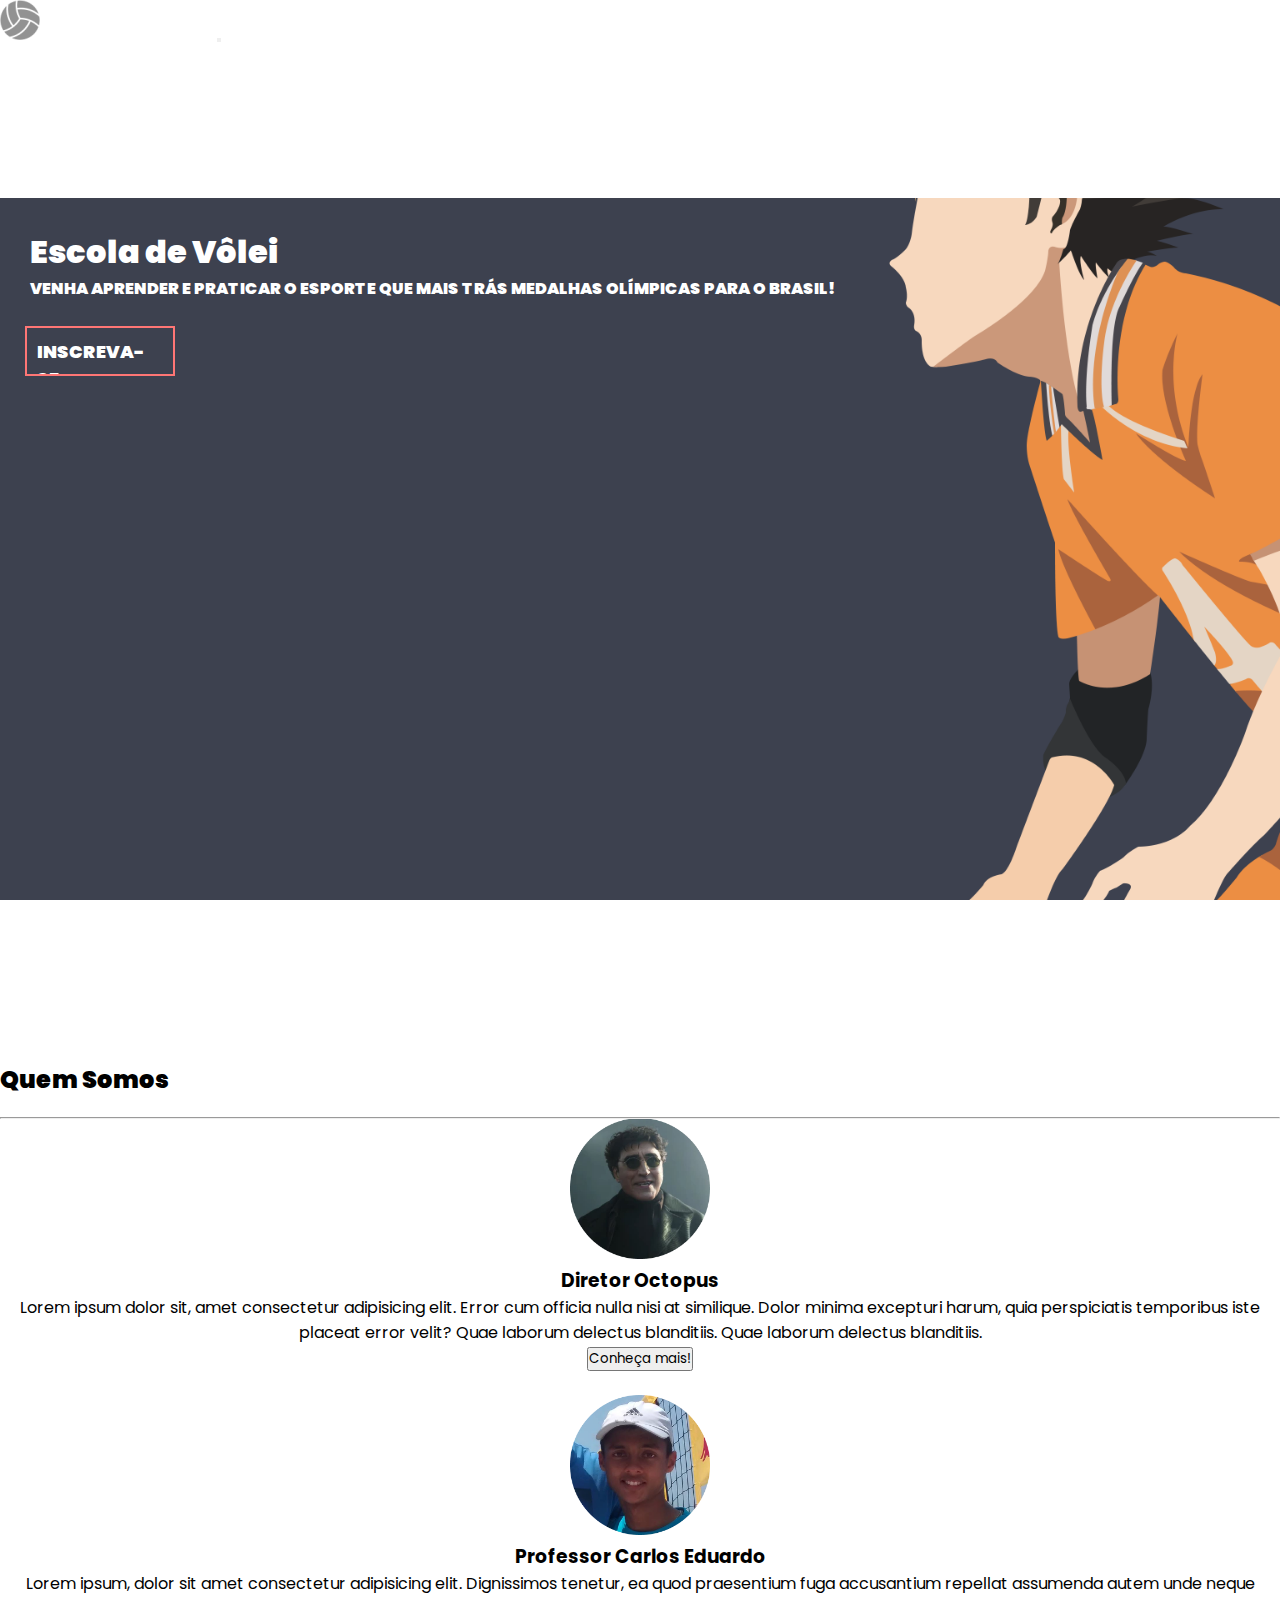
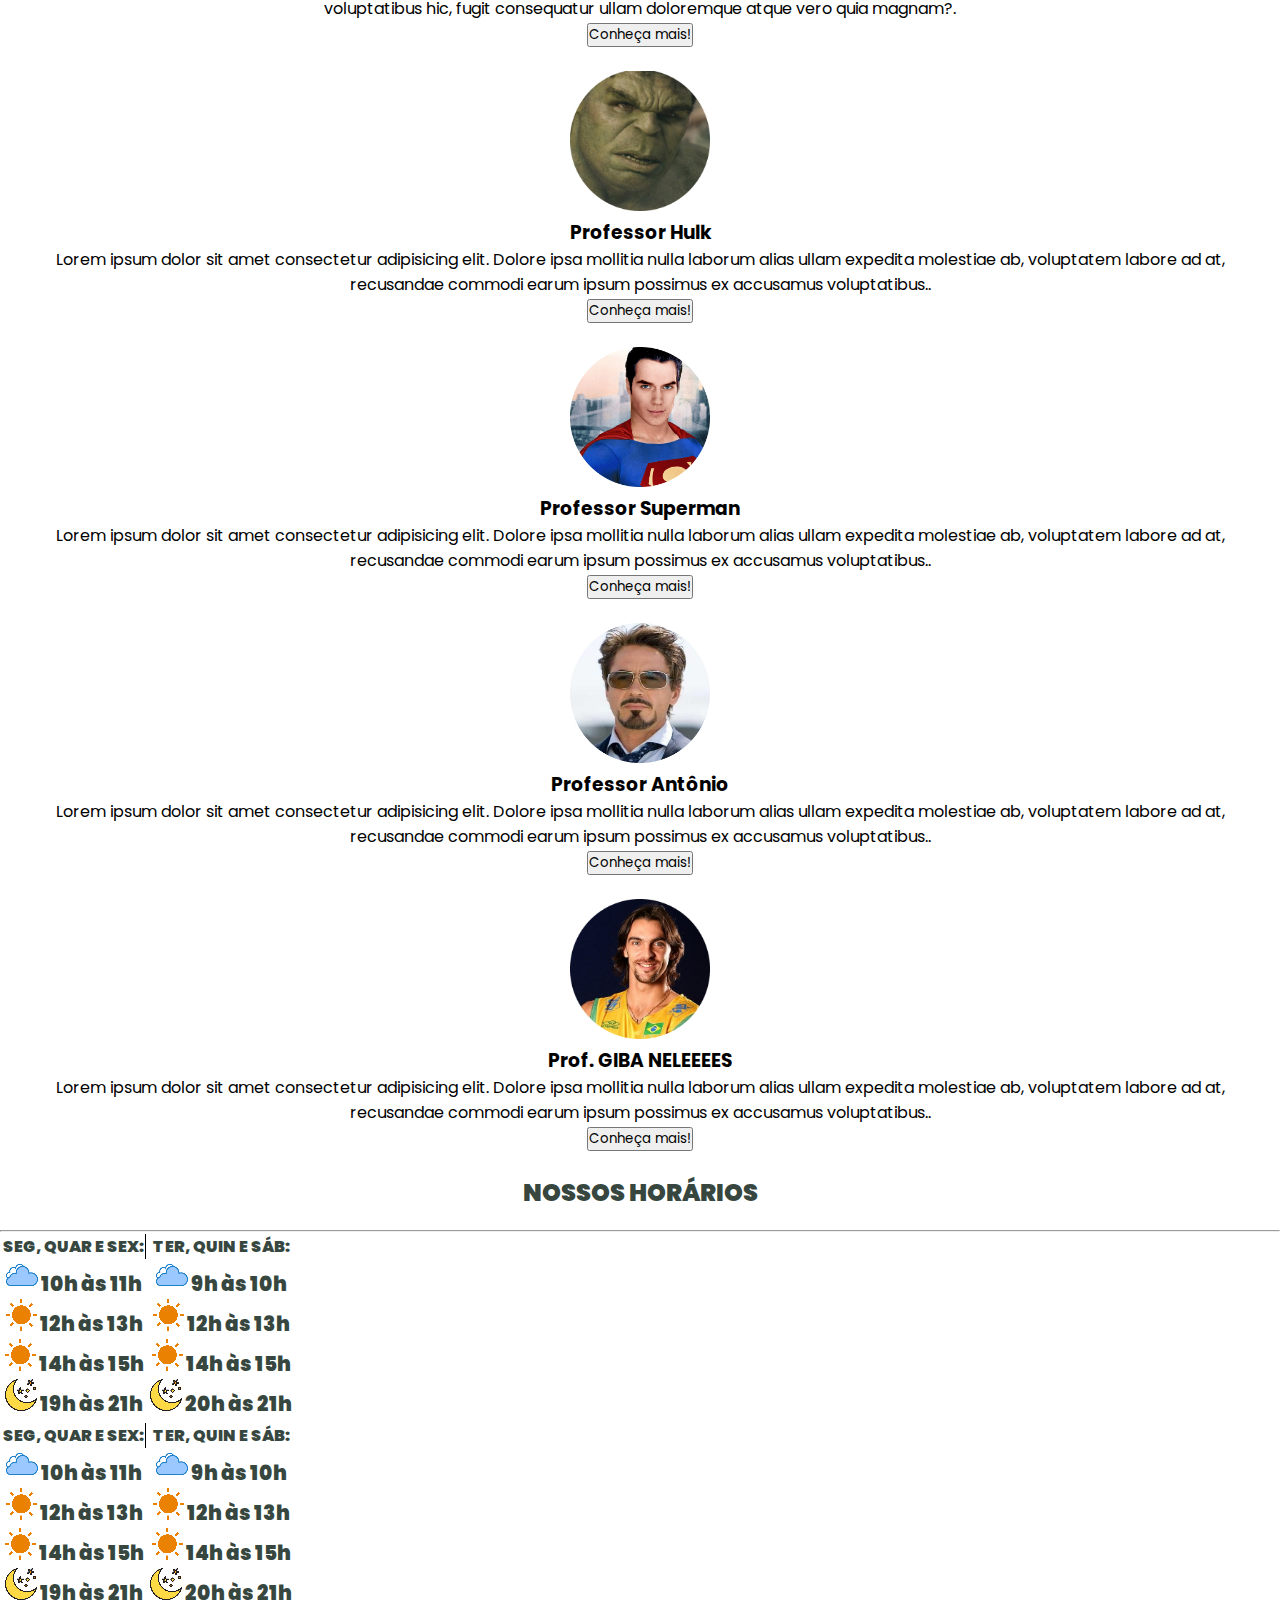
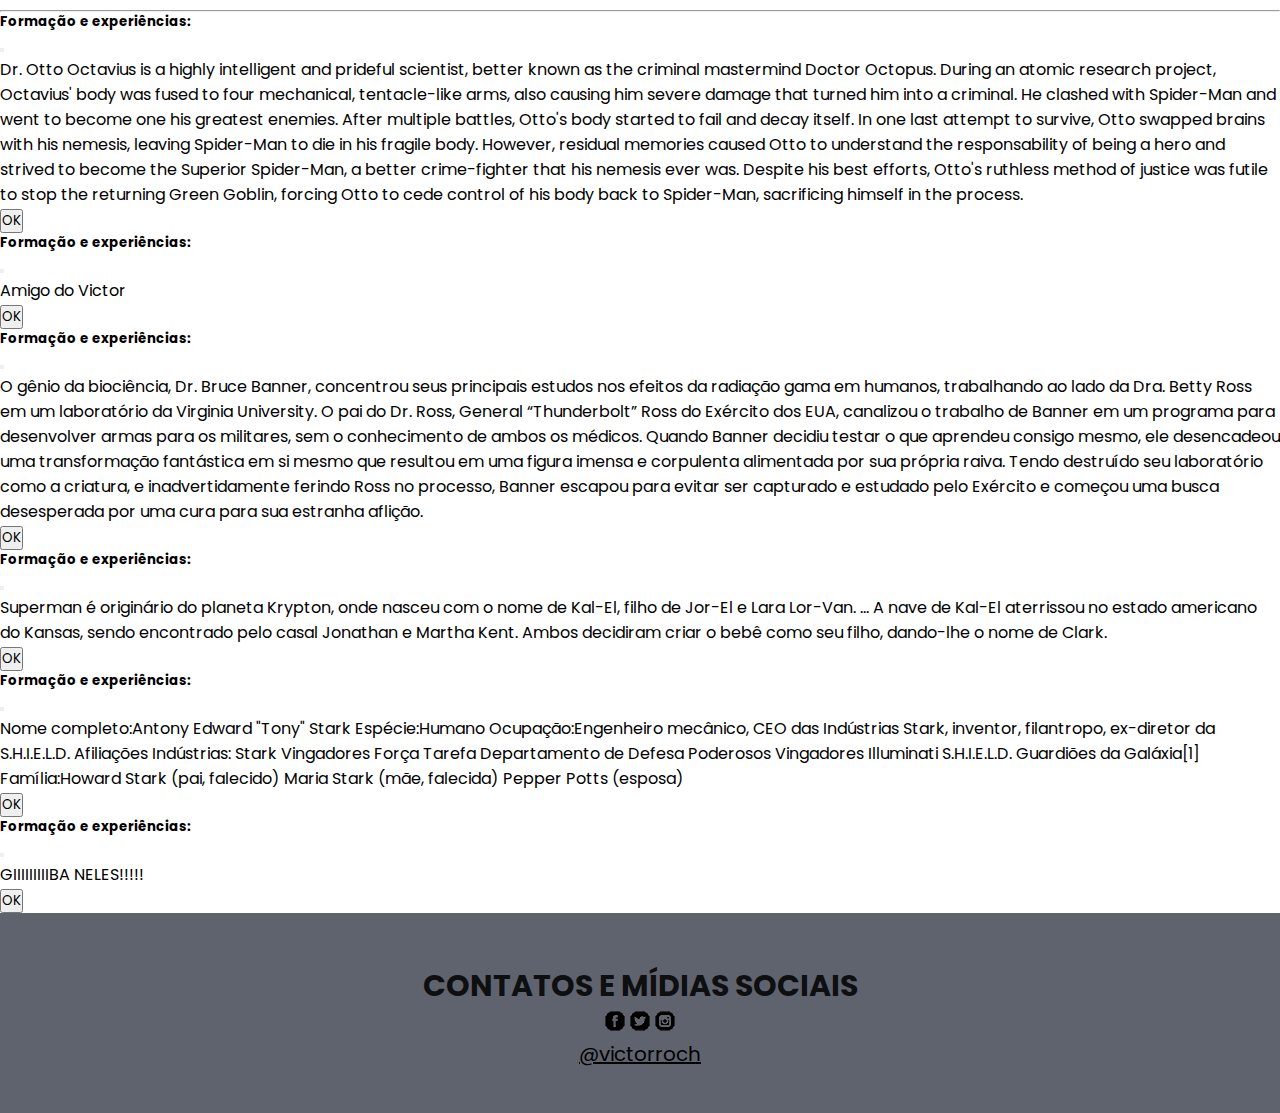
<file: index.html>
<!DOCTYPE html>
<html lang="pt-br">

<head>
  <meta charset="UTF-8">
  <meta http-equiv="X-UA-Compatible" content="IE=edge">
  <meta name="viewport" content="width=device-width, initial-scale=1.0">
  <title>Início | Escola de Vôlei</title>
  <link rel="shortcut icon" href="./img/favicon-32x32.png" type="image/x-icon">

  <!-- CSS Bootstrap -->
  <link href="https://cdn.jsdelivr.net/npm/bootstrap@5.1.1/dist/css/bootstrap.min.css" rel="stylesheet"
    integrity="sha384-F3w7mX95PdgyTmZZMECAngseQB83DfGTowi0iMjiWaeVhAn4FJkqJByhZMI3AhiU" crossorigin="anonymous">


  <link href="https://cdn.jsdelivr.net/npm/bootstrap@5.0.1/dist/css/bootstrap.min.css" rel="stylesheet"
    integrity="sha384-+0n0xVW2eSR5OomGNYDnhzAbDsOXxcvSN1TPprVMTNDbiYZCxYbOOl7+AMvyTG2x" crossorigin="anonymous">



  <link rel="stylesheet" href="./css/index.css">



</head>

<body>



  <header class="sticky-top">
    <nav class="navbar navbar-expand-sm navbar-dark bg-dark">
      <div class="container-fluid">
        <a class="navbar-brand" href="index.html"> <img src="./img/bolalogo.png" alt=""> ESCOLA DE VÔLEI</a>
        <button class="navbar-toggler" type="button" data-bs-toggle="collapse" data-bs-target="#itensvolei"
          aria-controls="dhItems" aria-expanded="false" aria-label="Toggle navigation">
          <span class="navbar-toggler-icon"></span>
        </button>

        <div class="collapse navbar-collapse justify-content-end" id="itensvolei">
          <ul class="navbar-nav">
            <li class="nav-item">
              <a class="nav-link" aria-current="page" href="#quemsomos">Quem Somos</a>
            </li>
            <li class="nav-item">
              <a class="nav-link" href="#bannerhorario">Horários</a>
            </li>
            <li class="nav-item">
              <a class="nav-link" href="#localizacao">Localização</a>
            </li>
            <li class="nav-item">
              <a class="nav-link" href="#contato">Contato</a>
            </li>
            <li class="nav-item">
              <a class="nav-link" href="./paginasinternas/login.html">Entrar</a>
            </li>
        </div>
      </div>
    </nav>
  </header>


  <section id="banner" class="d-flex justify-content-center flex-column">

    <h1 class="display-1"> Escola de Vôlei</h1>
    <p>VENHA APRENDER E PRATICAR O ESPORTE QUE MAIS TRÁS MEDALHAS OLÍMPICAS PARA O BRASIL!
      <a href="index.html" class="btn btn1 middle">INSCREVA-SE</a>
    </p>
  </section>


  <div class="container marketing" id="quemsomos">
    <!-- Three columns of text below the carousel -->
    <div class="row ">
      <h2 class="align-items-center d-flex justify-content-center">Quem Somos</h2>
      <hr>

      <div class="col-lg-4 align-items-center d-flex flex-column container">
        <img src="img/perfiloctopus.jpg" alt="Diretor Octopus">
        <rect width="100%" height="100%" fill="#777" />
        <h3>Diretor Octopus</h3>
        <p> Lorem ipsum dolor sit, amet consectetur adipisicing elit. Error cum officia nulla nisi at similique. Dolor
          minima excepturi harum, quia perspiciatis temporibus iste placeat error velit? Quae laborum delectus
          blanditiis. Quae laborum delectus blanditiis.</p>
        <button type="button" class="btn btn-danger" data-bs-toggle="modal" data-bs-target="#basiceModal1">
          Conheça mais!
        </button>

      </div><!-- /.col-lg-4 -->

      <div class="col-lg-4 align-items-center d-flex flex-column ">
        <img src="img/perfilcadu.png" alt="Prof. Carlos Eduardo">
        <rect width="100%" height="100%" fill="#777" />
        <h3>Professor Carlos Eduardo</h3>
        <p> Lorem ipsum, dolor sit amet consectetur adipisicing elit. Dignissimos tenetur, ea quod praesentium fuga
          accusantium repellat assumenda autem unde neque voluptatibus hic, fugit consequatur ullam doloremque atque
          vero quia magnam?.</p>
        <button type="button" class="btn btn-danger" data-bs-toggle="modal" data-bs-target="#basiceModal2">
          Conheça mais!
        </button>
      </div><!-- /.col-lg-4 -->


      <div class="col-lg-4 align-items-center d-flex flex-column">
        <img src="img/perfilhulk.jpg" alt="Prof. Hulk">
        <rect width="100%" height="100%" fill="#777" />
        <h3>Professor Hulk</h3>
        <p> Lorem ipsum dolor sit amet consectetur adipisicing elit. Dolore ipsa mollitia nulla laborum alias ullam
          expedita molestiae ab, voluptatem labore ad at, recusandae commodi earum ipsum possimus ex accusamus
          voluptatibus..</p>
        <button type="button" class="btn btn-danger" data-bs-toggle="modal" data-bs-target="#basiceModal3">
          Conheça mais!
        </button>
      </div><!-- /.col-lg-4 -->

      <div class="col-lg-4 align-items-center d-flex flex-column">
        <img src="img/perfilsuperman.jpg" alt="Professor Superman">
        <rect width="100%" height="100%" fill="#777" />
        <h3>Professor Superman</h3>
        <p> Lorem ipsum dolor sit amet consectetur adipisicing elit. Dolore ipsa mollitia nulla laborum alias ullam
          expedita molestiae ab, voluptatem labore ad at, recusandae commodi earum ipsum possimus ex accusamus
          voluptatibus..</p>
        <button type="button" class="btn btn-danger" data-bs-toggle="modal" data-bs-target="#basiceModal4">
          Conheça mais!
        </button>
      </div><!-- /.col-lg-4 -->

      <div class="col-lg-4 align-items-center d-flex flex-column">
        <img src="img/perfiltony.jpg" alt="Professor Tony">
        <rect width="100%" height="100%" fill="#777" />
        <h3>Professor Antônio</h3>
        <p> Lorem ipsum dolor sit amet consectetur adipisicing elit. Dolore ipsa mollitia nulla laborum alias ullam
          expedita molestiae ab, voluptatem labore ad at, recusandae commodi earum ipsum possimus ex accusamus
          voluptatibus..</p>
        <button type="button" class="btn btn-danger" data-bs-toggle="modal" data-bs-target="#basiceModal5">
          Conheça mais!
        </button>
      </div><!-- /.col-lg-4 -->

      <div class="col-lg-4 align-items-center d-flex flex-column">
        <img src="img/perfilgiba.jpg" alt="Prof. Giba">
        <rect width="100%" height="100%" fill="#777" />
        <h3>Prof. GIBA NELEEEES</h3>
        <p> Lorem ipsum dolor sit amet consectetur adipisicing elit. Dolore ipsa mollitia nulla laborum alias ullam
          expedita molestiae ab, voluptatem labore ad at, recusandae commodi earum ipsum possimus ex accusamus
          voluptatibus..</p>
        <button type="button" class="btn btn-danger" data-bs-toggle="modal" data-bs-target="#basiceModal6">
          Conheça mais!
        </button>
      </div><!-- /.col-lg-4 -->
    </div>
  </div>


  <section id="bannerhorario" class="d-flex container flex-column">


    <h2>NOSSOS HORÁRIOS</h2>
    <hr>
    <table>
      <p>
        <td width="50%" valign="top">
          <p class="display-6 titulo1">SEG, QUAR E SEX:</p>

          <li> <img src="./img/nuvem.png" alt=""> 10h às 11h</li>
          <li><img src="./img/sol.png" alt=""> 12h às 13h</li>
          <li><img src="./img/sol.png" alt=""> 14h às 15h</li>
          <li><img src="./img/lua.png" alt=""> 19h às 21h</li>

        </td>
        <td width="50%" valign="top">
          <div class="lista2">
            <p class="display-6 titulo2">TER, QUIN E SÁB:</p>
            <li><img src="./img/nuvem.png" alt=""> 9h às 10h</li>
            <li><img src="./img/sol.png" alt=""> 12h às 13h</li>
            <li><img src="./img/sol.png" alt=""> 14h às 15h</li>
            <li><img src="./img/lua.png" alt=""> 20h às 21h</li>
          </div>

        </td>
      </p>
    </table>

    <table>
      <p>
        <td width="50%" valign="top">
          <p class="display-6 titulo1">SEG, QUAR E SEX:</p>

          <li> <img src="./img/nuvem.png" alt=""> 10h às 11h</li>
          <li><img src="./img/sol.png" alt=""> 12h às 13h</li>
          <li><img src="./img/sol.png" alt=""> 14h às 15h</li>
          <li><img src="./img/lua.png" alt=""> 19h às 21h</li>

        </td>
        <td width="50%" valign="top">
          <div class="lista2">
            <p class="display-6 titulo2">TER, QUIN E SÁB:</p>
            <li><img src="./img/nuvem.png" alt=""> 9h às 10h</li>
            <li><img src="./img/sol.png" alt=""> 12h às 13h</li>
            <li><img src="./img/sol.png" alt=""> 14h às 15h</li>
            <li><img src="./img/lua.png" alt=""> 20h às 21h</li>
          </div>

        </td>
      </p>
    </table>
    <hr>
  </section>

  <body>

    <div class="container">








      <!-- Modal -->

      <div class="modal fade" id="basiceModal1" tabindex="-1" aria-labelledby="basicModalLabel" aria-hidden="true">

        <div class="modal-dialog">

          <div class="modal-content">

            <div class="modal-header">

              <h5 class="modal-title" id="basicModalLabel">Formação e experiências:</h5>

              <button type="button" class="btn-close" data-bs-dismiss="modal" aria-label="Close"></button>

            </div>

            <div class="modal-body">

              <p>Dr. Otto Octavius is a highly intelligent and prideful scientist, better known as the criminal
                mastermind Doctor Octopus. During an atomic research project, Octavius' body was fused to four
                mechanical, tentacle-like arms, also causing him severe damage that turned him into a criminal. He
                clashed with Spider-Man and went to become one his greatest enemies. After multiple battles, Otto's body
                started to fail and decay itself. In one last attempt to survive, Otto swapped brains with his nemesis,
                leaving Spider-Man to die in his fragile body. However, residual memories caused Otto to understand the
                responsability of being a hero and strived to become the Superior Spider-Man, a better crime-fighter
                that his nemesis ever was. Despite his best efforts, Otto's ruthless method of justice was futile to
                stop the returning Green Goblin, forcing Otto to cede control of his body back to Spider-Man,
                sacrificing himself in the process.</p>

            </div>

            <div class="modal-footer">

              <button type="button" class="btn btn-primary" data-bs-dismiss="modal">OK</button>

            </div>

          </div>

        </div>

      </div>

      <div class="modal fade" id="basiceModal2" tabindex="-1" aria-labelledby="basicModalLabel" aria-hidden="true">

        <div class="modal-dialog">

          <div class="modal-content">

            <div class="modal-header">

              <h5 class="modal-title" id="basicModalLabel">Formação e experiências:</h5>

              <button type="button" class="btn-close" data-bs-dismiss="modal" aria-label="Close"></button>

            </div>

            <div class="modal-body">

              <p>Amigo do Victor</p>

            </div>

            <div class="modal-footer">

              <button type="button" class="btn btn-primary" data-bs-dismiss="modal">OK</button>

            </div>

          </div>

        </div>

      </div>

      <div class="modal fade" id="basiceModal3" tabindex="-1" aria-labelledby="basicModalLabel" aria-hidden="true">

        <div class="modal-dialog">

          <div class="modal-content">

            <div class="modal-header">

              <h5 class="modal-title" id="basicModalLabel">Formação e experiências:</h5>

              <button type="button" class="btn-close" data-bs-dismiss="modal" aria-label="Close"></button>

            </div>

            <div class="modal-body">

              <p>O gênio da biociência, Dr. Bruce Banner, concentrou seus principais estudos nos efeitos da radiação
                gama em humanos, trabalhando ao lado da Dra. Betty Ross em um laboratório da Virginia University. O pai
                do Dr. Ross, General “Thunderbolt” Ross do Exército dos EUA, canalizou o trabalho de Banner em um
                programa para desenvolver armas para os militares, sem o conhecimento de ambos os médicos. Quando Banner
                decidiu testar o que aprendeu consigo mesmo, ele desencadeou uma transformação fantástica em si mesmo
                que resultou em uma figura imensa e corpulenta alimentada por sua própria raiva.

                Tendo destruído seu laboratório como a criatura, e inadvertidamente ferindo Ross no processo, Banner
                escapou para evitar ser capturado e estudado pelo Exército e começou uma busca desesperada por uma cura
                para sua estranha aflição.</p>

            </div>

            <div class="modal-footer">

              <button type="button" class="btn btn-primary" data-bs-dismiss="modal">OK</button>

            </div>

          </div>

        </div>

      </div>

      <div class="modal fade" id="basiceModal4" tabindex="-1" aria-labelledby="basicModalLabel" aria-hidden="true">

        <div class="modal-dialog">

          <div class="modal-content">

            <div class="modal-header">

              <h5 class="modal-title" id="basicModalLabel">Formação e experiências:</h5>

              <button type="button" class="btn-close" data-bs-dismiss="modal" aria-label="Close"></button>

            </div>

            <div class="modal-body">

              <p>Superman é originário do planeta Krypton, onde nasceu com o nome de Kal-El, filho de Jor-El e Lara
                Lor-Van. ... A nave de Kal-El aterrissou no estado americano do Kansas, sendo encontrado pelo casal
                Jonathan e Martha Kent. Ambos decidiram criar o bebê como seu filho, dando-lhe o nome de Clark.</p>

            </div>

            <div class="modal-footer">
              <button type="button" class="btn btn-primary" data-bs-dismiss="modal">OK</button>

            </div>

          </div>

        </div>

      </div>


      <div class="modal fade" id="basiceModal5" tabindex="-1" aria-labelledby="basicModalLabel" aria-hidden="true">

        <div class="modal-dialog">

          <div class="modal-content">

            <div class="modal-header">

              <h5 class="modal-title" id="basicModalLabel">Formação e experiências:</h5>

              <button type="button" class="btn-close" data-bs-dismiss="modal" aria-label="Close"></button>

            </div>

            <div class="modal-body">

              <p>Nome completo:Antony Edward "Tony" Stark

                Espécie:Humano

                Ocupação:Engenheiro mecânico, CEO das Indústrias Stark, inventor, filantropo, ex-diretor da S.H.I.E.L.D.

                Afiliações Indústrias: Stark

                Vingadores

                Força Tarefa

                Departamento de Defesa

                Poderosos Vingadores

                Illuminati

                S.H.I.E.L.D.

                Guardiões da Galáxia[1]

                Família:Howard Stark (pai, falecido)

                Maria Stark (mãe, falecida)

                Pepper Potts (esposa)</p>

            </div>

            <div class="modal-footer">

              <button type="button" class="btn btn-primary" data-bs-dismiss="modal">OK</button>

            </div>

          </div>

        </div>

      </div>


      <div class="modal fade" id="basiceModal6" tabindex="-1" aria-labelledby="basicModalLabel" aria-hidden="true">

        <div class="modal-dialog">

          <div class="modal-content">

            <div class="modal-header">

              <h5 class="modal-title" id="basicModalLabel">Formação e experiências:</h5>

              <button type="button" class="btn-close" data-bs-dismiss="modal" aria-label="Close"></button>

            </div>

            <div class="modal-body">

              <p>GIIIIIIIIIBA NELES!!!!!</p>

            </div>

            <div class="modal-footer">

              <button type="button" class="btn btn-primary" data-bs-dismiss="modal">OK</button>

            </div>

          </div>

        </div>

      </div>




    </div>

    <footer id="contato">
      <h2>CONTATOS E MÍDIAS SOCIAIS</h2>
      <p>
        <a href="https://www.facebook.com/confederacaobrasileiradevoleibol"> <img src="img/icone-facebook.png"
            alt="Facebook da CBB"></a>
        <a href="https://www.facebook.com/confederacaobrasileiradevoleibol"> <img src="img/icone-twitter.png"
            alt="Twitter da CBB"></a>
        <a href="https://www.facebook.com/confederacaobrasileiradevoleibol"> <img src="img/icone-instagram.png"
            alt="instagram da CBB"></a>
      </p>
      <p><a href="https://github.com/victorroch">@victorroch</a></p>
    </footer>







    <script src="https://cdn.jsdelivr.net/npm/bootstrap@5.1.1/dist/js/bootstrap.bundle.min.js"
      integrity="sha384-/bQdsTh/da6pkI1MST/rWKFNjaCP5gBSY4sEBT38Q/9RBh9AH40zEOg7Hlq2THRZ"
      crossorigin="anonymous"></script>
  </body>

</html>
</file>
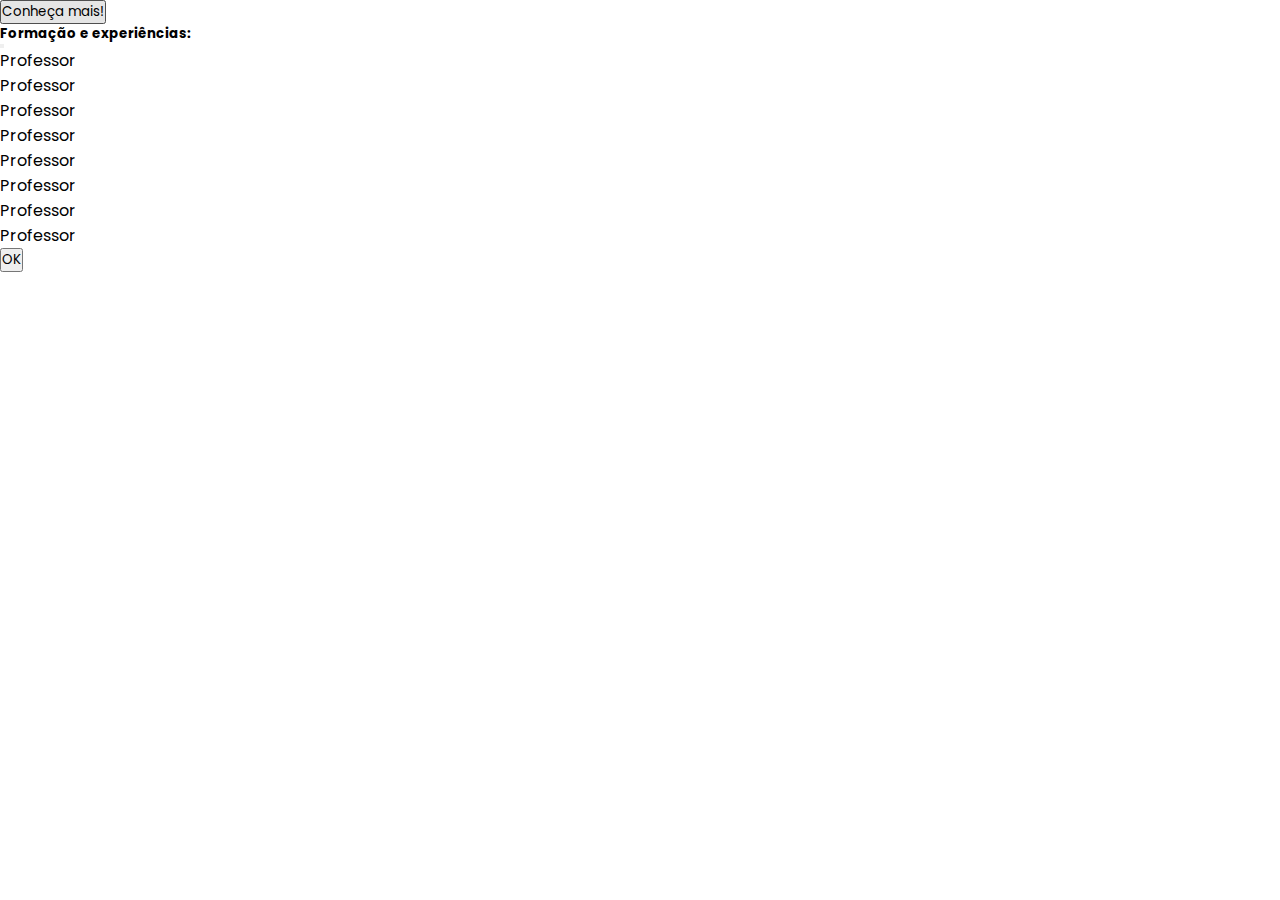
<file: modal.html>
<html lang="pt-br">
  <head>
    <meta charset="UTF-8">
    <meta http-equiv="X-UA-Compatible" content="IE=edge">
    <meta name="viewport" content="width=device-width, initial-scale=1.0">
    <title>Início | Escola de Vôlei</title>
    <link rel="shortcut icon" href="./img/favicon-32x32.png" type="image/x-icon">


    <link rel="stylesheet" href="./css/index.css">
    <!-- Bootstrap CSS -->
    <!-- CSS Bootstrap -->
    <link href="https://cdn.jsdelivr.net/npm/bootstrap@5.1.1/dist/css/bootstrap.min.css" rel="stylesheet" integrity="sha384-F3w7mX95PdgyTmZZMECAngseQB83DfGTowi0iMjiWaeVhAn4FJkqJByhZMI3AhiU" crossorigin="anonymous">


    <link href="https://cdn.jsdelivr.net/npm/bootstrap@5.0.1/dist/css/bootstrap.min.css" rel="stylesheet" integrity="sha384-+0n0xVW2eSR5OomGNYDnhzAbDsOXxcvSN1TPprVMTNDbiYZCxYbOOl7+AMvyTG2x" crossorigin="anonymous">

    

    
  </head>
  <body>
  

     
     
     
     
    <!-- Trigger Modal Component -->
     
    <button type="button" class="btn btn-danger" data-bs-toggle="modal" data-bs-target="#basiceModal">          
      Conheça mais! 
      </button>
     
     
     
     
     
     
     
    <!-- Modal -->
               
    <div class="modal fade" id="basiceModal" tabindex="-1" aria-labelledby="basicModalLabel" aria-hidden="true">
               
      <div class="modal-dialog">
     
        <div class="modal-content">
     
          <div class="modal-header">
     
            <h5 class="modal-title" id="basicModalLabel">Formação e experiências:</h5>
     
            <button type="button" class="btn-close" data-bs-dismiss="modal" aria-label="Close"></button>
     
          </div>
     
          <div class="modal-body">
            <ul>
              <li>Professor</li>
              <li>Professor</li>
              <li>Professor</li>
              <li>Professor</li>
              <li>Professor</li>
              <li>Professor</li>
              <li>Professor</li>
              <li>Professor</li>
            </ul>
          
     
          </div>
     
          <div class="modal-footer">
     
            <button type="button" class="btn btn-primary"  data-bs-dismiss="modal">OK</button>   
     
          </div>
     
        </div>
     
      </div>
     
    </div>
     
     
     
     
    
    </body>
     
    </html>

    <!-- Optional JavaScript -->
    <!-- jQuery first, then Popper.js, then Bootstrap JS -->
    <script src="https://cdn.jsdelivr.net/npm/bootstrap@5.1.1/dist/js/bootstrap.bundle.min.js" integrity="sha384-/bQdsTh/da6pkI1MST/rWKFNjaCP5gBSY4sEBT38Q/9RBh9AH40zEOg7Hlq2THRZ" crossorigin="anonymous"></script>
    <script src="https://code.jquery.com/jquery-3.3.1.slim.min.js" integrity="sha384-q8i/X+965DzO0rT7abK41JStQIAqVgRVzpbzo5smXKp4YfRvH+8abtTE1Pi6jizo" crossorigin="anonymous"></script>
    <script src="https://cdnjs.cloudflare.com/ajax/libs/popper.js/1.14.7/umd/popper.min.js" integrity="sha384-UO2eT0CpHqdSJQ6hJty5KVphtPhzWj9WO1clHTMGa3JDZwrnQq4sF86dIHNDz0W1" crossorigin="anonymous"></script>
    <script src="https://stackpath.bootstrapcdn.com/bootstrap/4.3.1/js/bootstrap.min.js" integrity="sha384-JjSmVgyd0p3pXB1rRibZUAYoIIy6OrQ6VrjIEaFf/nJGzIxFDsf4x0xIM+B07jRM" crossorigin="anonymous"></script>
  </body>
</html>
</file>
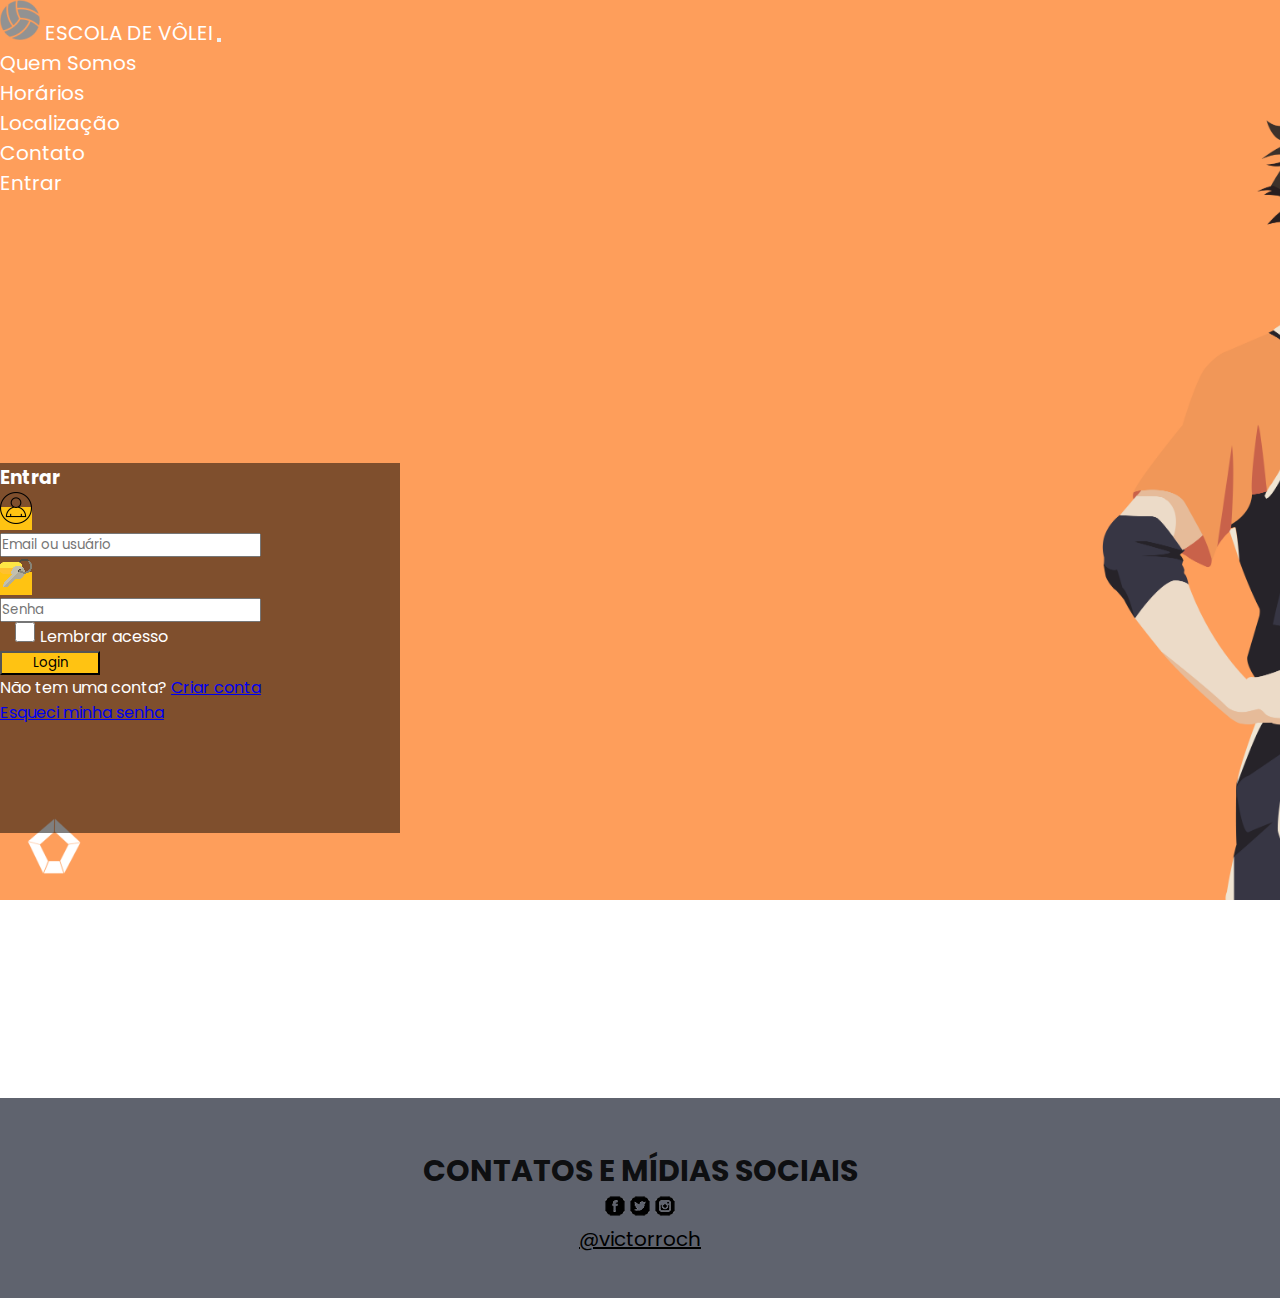
<file: paginasinternas/login.html>
<!DOCTYPE html>
<html lang="en">
<head>
    <meta charset="UTF-8">
    <meta http-equiv="X-UA-Compatible" content="IE=edge">
    <meta name="viewport" content="width=device-width, initial-scale=1.0">
    <title>Login | Escola de vôlei</title>
    <link rel="shortcut icon" href="../img/favicon-32x32.png" type="image/x-icon">

        <!-- CSS Bootstrap -->
        <link href="https://cdn.jsdelivr.net/npm/bootstrap@5.1.1/dist/css/bootstrap.min.css" rel="stylesheet" integrity="sha384-F3w7mX95PdgyTmZZMECAngseQB83DfGTowi0iMjiWaeVhAn4FJkqJByhZMI3AhiU" crossorigin="anonymous">


        <link href="https://cdn.jsdelivr.net/npm/bootstrap@5.0.1/dist/css/bootstrap.min.css" rel="stylesheet" integrity="sha384-+0n0xVW2eSR5OomGNYDnhzAbDsOXxcvSN1TPprVMTNDbiYZCxYbOOl7+AMvyTG2x" crossorigin="anonymous">
     
    
    
        <link rel="stylesheet" href="../css/login.css">

</head>
<body>
    <header class="sticky-top">
        <nav class="navbar navbar-expand-sm navbar-dark bg-dark">
          <div class="container-fluid">
            <a class="navbar-brand" href="../index.html"> <img src="../img/bolalogo.png" alt=""> ESCOLA DE VÔLEI</a>
            <button class="navbar-toggler" type="button" data-bs-toggle="collapse" data-bs-target="#itensvolei"
              aria-controls="dhItems" aria-expanded="false" aria-label="Toggle navigation">
              <span class="navbar-toggler-icon"></span>
            </button>
    
            <div class="collapse navbar-collapse justify-content-end" id="itensvolei">
              <ul class="navbar-nav">
                <li class="nav-item">
                  <a class="nav-link" aria-current="page" href="../index.html#quemsomos">Quem Somos</a>
                </li>
                <li class="nav-item">
                  <a class="nav-link" href="../index.html#bannerhorario">Horários</a>
                </li>
                <li class="nav-item">
                  <a class="nav-link" href="#localizacao">Localização</a>
                </li>
                <li class="nav-item">
                 <a class="nav-link" href="../index.html#contato">Contato</a>
                </li>
                <li class="nav-item">
                    <a class="nav-link" href="login.html">Entrar</a>
                   </li>
            </div>
          </div>
        </nav>
      </header>



    <div class="container">
        <div class="d-flex justify-content-center h-100">
            <div class="card">
                <div class="card-header">
                    <h3>Entrar</h3>
                    
                </div>
                <div class="card-body">
                    <form>
                        <div class="input-group form-group">
                            <div class="input-group-prepend">
                                <span class="input-group-text"><img src="../img/login.png" alt=""><i class="fas fa-user"></i></span>
                            </div>
                            <input type="text" class="form-control" placeholder="Email ou usuário">
                            
                        </div>
                        <div class="input-group form-group">
                            <div class="input-group-prepend">
                                <span class="input-group-text"><img src="../img/password.png" alt=""><i class="fas fa-key"></i></span>
                            </div>
                            <input type="password" class="form-control" placeholder="Senha">
                        </div>
                        <div class="row align-items-center remember">
                            <input type="checkbox">Lembrar acesso
                        </div>
                        <div class="form-group d-flex justify-content-center links">
                            <input type="submit" value="Login" class="btn float-right login_btn ">
                        </div>
                    </form>
                </div>
                <div class="card-footer">
                    <div class="d-flex justify-content-center links">
                        Não tem uma conta?<a href="#">Criar conta</a>
                    </div>
                    <div class="d-flex justify-content-center">
                        <a href="#">Esqueci minha senha</a>
                    </div>
                </div>
            </div>
        </div>
    </div>


<footer id="contato" class="align-items-center justify-content-center">
    <h2>CONTATOS E MÍDIAS SOCIAIS</h2>
    <p>
                <a href="https://www.facebook.com/confederacaobrasileiradevoleibol"> <img src="../img/icone-facebook.png" alt="Facebook da CBB"></a>
                <a href="https://www.facebook.com/confederacaobrasileiradevoleibol"> <img src="../img/icone-twitter.png" alt="Twitter da CBB"></a>
                <a href="https://www.facebook.com/confederacaobrasileiradevoleibol"> <img src="../img/icone-instagram.png" alt="instagram da CBB"></a>
    </p>
    <p><a href="https://github.com/victorroch">@victorroch</a></p>
</footer>


<script src="https://cdn.jsdelivr.net/npm/bootstrap@5.1.1/dist/js/bootstrap.bundle.min.js" integrity="sha384-/bQdsTh/da6pkI1MST/rWKFNjaCP5gBSY4sEBT38Q/9RBh9AH40zEOg7Hlq2THRZ" crossorigin="anonymous"></script>
</body>


</html>
</file>
<file: css/index.css>
@import url('https://fonts.googleapis.com/css2?family=Poppins:ital@1&display=swap');

*{
    margin: 0;
    padding: 0;
    box-sizing: border-box;
    scroll-behavior: smooth;
    scroll-padding: 5.625rem;
    font-family: 'Poppins', sans-serif;
  }

  .navbar a {
    color: white !important;
    text-decoration: none;
    font-size: 20px;
  }
  

 #banner{
    background-image: url(../img/fundo.jpg);
    height: calc(100vh - 56px);
    background-size: cover;
    background-attachment: fixed;
    margin-bottom:0px;
    font-family: 'Poppins', sans-serif;
    font-weight: 900;
    color: white;
    padding: 30px;
}
 


 #banner h1{
  font-weight: 900;
  color: white;
  
}

#quemsomos img{
  transition: all .3s ease-in-out;
  
}

#quemsomos img:hover{
  transform: scale(1.1);
  opacity: 80%;
} 


/*CSS BOTÃO*/
.middle{
  position: absolute;
  padding-left: 500px;
  top: 50px;
  left: 50px;
  transform: translate(-50%,-50%);
}

#banner .btn{
 
  position: relative;
  width: 150px;
  height: 50px;
  display: block;
  color: white;
  font-size: 18px;
  font-family: 'Poppins', sans-serif;
  text-decoration: none;
  margin: 0px 20px;
  border: 2px solid #ff7675;
  padding: 10px;
  text-transform: uppercase;
  overflow: hidden;
  transition: 1s all ease;
}

.btn::before{
  background: #ff7675;
  content: "";
  position: absolute;
  top: 50%;
  left: 50%;
  transform: translate(-50%,-50%);
  z-index: -1;
  transition: all 0.6s ease;
}

.btn1::before{
  width: 0%;
  height: 100%;
}

.btn1:hover::before{
  width: 100%;
}

/* FIM CSS BOTÃO */

 .marketing .col-lg-4 {
    margin-bottom: 1.5rem;
    text-align: center;

  }
  .marketing h2 {
    font-weight: 900;
    margin: 20px 0px 20px 0px;
  }
 
  .marketing .col-lg-4 p {
    margin-right: .75rem;
    margin-left: .75rem;
  }


  .marketing img{
    width: 140px;
    height: 140px;
   
    
  } 

  #bannerhorario{

    background-size: cover;
    background-attachment: fixed;
    font-family: 'Poppins', sans-serif;
    font-weight: 900;
    color: rgba(9, 29, 20, 0.822);
    text-align: center;
    
}

#bannerhorario li{
    font-family: 'Poppins', sans-serif;
    font-size: 20px;
    justify-content: flex-start;
    list-style: none;
    border-right: 1px black;
   
}

#bannerhorario h2{
  margin: 20px 0px 20px 0px;
  font-weight: 900;
  text-align: center;
    
}

#bannerhorario .titulo1{
  border-right: 1px solid black;
}

#bannerhorario .lista2{
  margin-left: 2px;
}


#bannerhorario img{
  width: 32px;
  height: 32px;
} 

 

footer {
  font-family: 'Poppins', sans-serif; 
  color: rgba(0, 0, 0, 0.863);
  font-size: 20px;
  text-align: center;
  background-color: #3d414fd2;
  margin: 0px;
  height: 200px;
  padding: 50px;
  
}

footer a{
  color: black;
}

footer a:hover{
  color: black;
  
  
}
</file>
<file: css/login.css>
@import url('https://fonts.googleapis.com/css2?family=Poppins:ital@1&display=swap');


*{
    margin: 0;
    padding: 0;
    box-sizing: border-box;
    scroll-behavior: smooth;
    scroll-padding: 5.625rem;
    font-family: 'Poppins', sans-serif;
  }

  .navbar a {
    color: white !important;
    text-decoration: none;
    font-size: 20px;
  }


html,body{
background-image: url(../img/fundologin);
background-attachment: fixed;
background-size: cover;
height: 100%;
font-family: 'Poppins', sans-serif;
}

.container{
height: 100%;
align-content: center;
}

.card{
height: 370px;
margin-top: auto;
margin-bottom: auto;
width: 400px;
background-color: rgba(0,0,0,0.5) !important;
}


.card-header h3{
color: white;
}



.input-group-prepend span{
width: 50px;
background-color: #FFC312;
color: black;
border:5 !important;
}

input:focus{
outline: 0 0 0 0  !important;
box-shadow: 0 0 0 0 !important;

}

.remember{
color: white;
}

.remember input
{
width: 20px;
height: 20px;
margin-left: 15px;
margin-right: 5px;
}

.login_btn{
color: black;
background-color: #FFC312;
width: 100px;
}

.login_btn:hover{
color: black;
background-color: white;
}

.links{
color: white;
}

.links a{
margin-left: 4px;
}

footer {
    font-family: 'Poppins', sans-serif; 
    color: rgba(0, 0, 0, 0.863);
    font-size: 20px;
    text-align: center;
    background-color: #3d414fd2;
    margin: 0px;
    height: 200px;
    padding: 50px;
    
  }
  
  footer a{
    color: black;
  }
  
  footer a:hover{
    color: black;
    
    
  }
</file>
